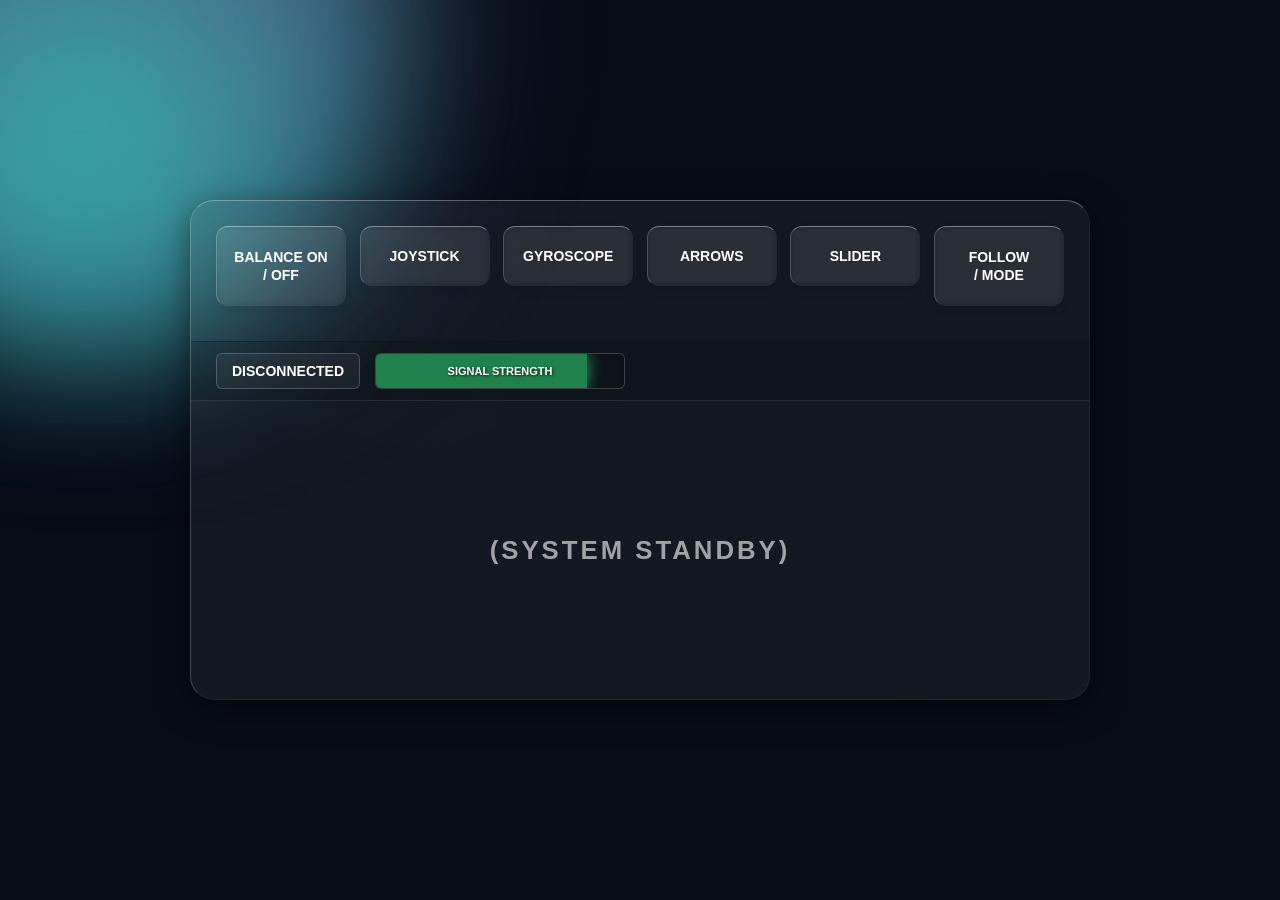
<file: index.html>
<!DOCTYPE html>
<html lang="en">

<head>
    <meta charset="UTF-8">
    <meta name="viewport" content="width=device-width, initial-scale=1.0, maximum-scale=1.0, user-scalable=no, viewport-fit=cover">
    <meta name="theme-color" content="#080c17">
    <meta name="apple-mobile-web-app-capable" content="yes">
    <meta name="apple-mobile-web-app-status-bar-style" content="black-translucent">
    <meta name="HandheldFriendly" content="true">
    <meta name="mobile-web-app-capable" content="yes">
    <meta name="format-detection" content="telephone=no">
    <link rel="apple-touch-icon" href="icon.png">
    <title>AeroBalance | Modular Control Center</title>
    <link rel="stylesheet" href="style.css">
</head>

<body>
    <div class="orb orb-1"></div>
    <div class="orb orb-2"></div>
    <div class="orb orb-3"></div>

        <script>
        // Prevent double-tap zoom on mobile
        document.addEventListener('touchstart', function preventZoom(e) {
            if (e.touches.length > 1) {
                e.preventDefault();
            }
        }, { passive: false });
        // Hide address bar on load
        window.addEventListener('load', function() {
            setTimeout(function() {
                window.scrollTo(0, 1);
            }, 0);
        });
        </script>

    <div class="panel-container">
        <div class="button-bar">
            <div class="button button-two-line" id="btn-balance"><span>BALANCE ON</span><span>/ OFF</span></div>
            <div class="button mode-btn" data-mode="JOYSTICK">JOYSTICK</div>
            <div class="button mode-btn" data-mode="GYROSCOPE">GYROSCOPE</div>
            <div class="button mode-btn" data-mode="ARROW BUTTON">ARROWS</div>
            <div class="button mode-btn" data-mode="STEERING SLIDER">SLIDER</div>
            <div class="button button-two-line" id="btn-auto"><span>FOLLOW</span><span>/ MODE</span></div>
        </div>

        <div class="status-bar">
            <div class="status-box" id="btn-connect" style="cursor: pointer;">DISCONNECTED</div>
            <div class="combined-strength-box">
                <div class="signal-bar-bg" id="signal-fill"></div>
                <span class="signal-text">SIGNAL STRENGTH</span>
            </div>
        </div>

        <div class="main-display">
            <h3 id="display-text">(SYSTEM STANDBY)</h3>

            <div id="joystick-zone" class="control-zone">
                <div id="joystick-base">
                    <div id="joystick-knob"></div>
                </div>
                <div id="joystick-output" class="output-text">X: 0 | Y: 0</div>
            </div>

            <div id="arrow-zone" class="control-zone">
                <div class="arrow-grid">
                    <div class="arr-btn" id="btn-up">▲</div>
                    <div class="arr-btn" style="visibility:hidden"></div>
                    <div class="arr-btn" id="btn-down">▼</div>
                    <div class="arr-btn" style="visibility:hidden"></div>
                </div>
            </div>

            <div id="slider-zone" class="control-zone">
                <div class="slider-layout">
                    <div class="speed-display">
                        <div id="slider-output" class="speed-value">0%</div>
                    </div>
                    <div class="slider-wrapper">
                        <input type="range" id="speed-slider" class="vertical-slider" min="-100" max="100" value="0">
                    </div>
                    <div class="direction-display">
                        <div id="dir-forward" class="dir-box">FWD</div>
                        <div id="dir-backward" class="dir-box">REV</div>
                    </div>
                </div>
            </div>

            <div id="gyro-zone" class="control-zone">
                <div id="gyro-bubble-base">
                    <div id="gyro-bubble"></div>
                </div>
                <div id="gyro-output" class="output-text">TILT CONTROL</div>
                <button class="button reset-btn" id="btn-gyro-reset" onclick="resetGyroCalibration()" style="height: 40px; width: 150px; font-size: 12px; margin-top: 10px;">SET CENTER</button>
            </div>

            <div id="auto-zone" class="control-zone">
                <h2 style="color: #2ecc71;">FOLLOW MODE ACTIVE</h2>
            </div>
        </div>

        <div id="connection-overlay">
            <div class="connection-card">
                <div class="conn-tabs">
                    <div class="conn-tab active" id="tab-wifi">WI-FI</div>
                    <div class="conn-tab" id="tab-ble">BLUETOOTH</div>
                </div>
                <div id="content-wifi">
                    <input type="text" id="esp-ip" placeholder="192.168.4.1">
                    <button class="conn-btn" onclick="connectWifi()">CONNECT WI-FI</button>
                </div>
                <div id="content-ble" style="display:none;">
                    <button class="conn-btn" onclick="connectBLE()">PAIR DEVICE</button>
                </div>
                <p class="close-overlay-text" onclick="toggleOverlay()"
                    style="margin-top:15px; cursor:pointer; font-size:11px; opacity:0.5; font-weight: bold; letter-spacing: 1px;">
                    CLOSE</p>
            </div>
        </div>
    </div>

    <script src="network.js"></script>
    <script src="app.js"></script>
    <script src="controls/joystick.js"></script>
    <script src="controls/arrows.js"></script>
    <script src="controls/slider.js"></script>
    <script src="controls/gyroscope.js"></script>
    <script src="controls/auto.js"></script>
</body>

</html>
</file>
<file: style.css>
:root {
    --glass-bg: rgba(255, 255, 255, 0.05);
    --glass-blur: blur(700px);
    --glass-border-top: rgba(255, 255, 255, 0.3);
    --glass-border-left: rgba(255, 255, 255, 0.2);
    --glass-border-right: rgba(255, 255, 255, 0.05);
    --glass-border-bottom: rgba(255, 255, 255, 0.05);
    --glass-shadow: 0 8px 32px 0 rgba(0, 0, 0, 0.5);
    --text-main: #ffffff;
    --text-dim: rgba(255, 255, 255, 0.6);
    --accent-green: #2ecc71;
    --accent-glow: rgba(46, 204, 113, 0.8);
    --btn-glass: rgba(255, 255, 255, 0.05);
    --btn-hover: rgba(255, 255, 255, 0.15);
}

* {
    box-sizing: border-box;
    margin: 0;
    padding: 0;
    font-family: 'Segoe UI', sans-serif;
    text-transform: uppercase;
}

body {
    display: flex;
    justify-content: center;
    align-items: center;
    min-height: 100vh;
    padding: 20px;
    background-color: #080c17;
    overflow: hidden;
    position: relative;
}

/* Background Lights */
.orb {
    position: absolute;
    top: 0;
    left: 0;
    border-radius: 50%;
    filter: blur(90px);
    z-index: -1;
}

.orb-1 {
    width: 450px;
    height: 450px;
    background-color: #0fb9b1;
}

.orb-2 {
    width: 600px;
    height: 600px;
    background-color: #4b6584;
}

.orb-3 {
    width: 350px;
    height: 350px;
    background-color: #2bcbba;
    opacity: 0.6;
}

/* Main Panel */
.panel-container {
    width: 100%;
    max-width: 900px;
    height: 500px;
    background: var(--glass-bg);
    backdrop-filter: var(--glass-blur);
    -webkit-backdrop-filter: var(--glass-blur);
    border-top: 1px solid var(--glass-border-top);
    border-left: 1px solid var(--glass-border-left);
    border-right: 1px solid var(--glass-border-right);
    border-bottom: 1px solid var(--glass-border-bottom);
    border-radius: 24px;
    box-shadow: var(--glass-shadow);
    display: flex;
    flex-direction: column;
    z-index: 1;
}

/* Buttons */
.button-bar {
    padding: 25px;
    display: flex;
    justify-content: space-between;
    align-items: flex-start;
    flex-wrap: wrap;
}

.button {
    display: flex;
    flex-direction: column;
    justify-content: center;
    align-items: center;
    background: var(--btn-glass);
    border-top: 1px solid rgba(255, 255, 255, 0.4);
    border-left: 1px solid rgba(255, 255, 255, 0.2);
    border-bottom: 1px solid transparent;
    border-right: 1px solid transparent;
    backdrop-filter: blur(4px);
    color: var(--text-main);
    border-radius: 12px;
    padding: 10px 15px;
    font-size: 14px;
    font-weight: bold;
    width: 130px;
    height: 60px;
    box-shadow: 0 4px 10px rgba(0, 0, 0, 0.1);
    cursor: pointer;
    margin-bottom: 10px;
    transition: 0.2s;
}

.button span {
    display: block;
    width: 100%;
    text-align: center;
}

.button-two-line {
    height: 80px;
    line-height: 1.3;
}

.button:hover {
    background: var(--btn-hover);
    transform: translateY(-2px);
    box-shadow: 0 8px 20px rgba(0, 0, 0, 0.2);
}

.button.active {
    background: rgba(46, 204, 113, 0.2);
    border: 1px solid var(--accent-green);
    box-shadow: 0 0 15px rgba(46, 204, 113, 0.4);
    color: var(--accent-green);
    text-shadow: 0 0 8px rgba(46, 204, 113, 0.5);
}

/* Status Bar */
.status-bar {
    display: flex;
    align-items: center;
    background: rgba(0, 0, 0, 0.15);
    border-top: 1px solid rgba(0, 0, 0, 0.2);
    border-bottom: 1px solid rgba(255, 255, 255, 0.1);
    padding: 10px 25px;
    height: 60px;
    color: var(--text-main);
    font-size: 14px;
    font-weight: 600;
}

.status-box {
    border: 1px solid rgba(255, 255, 255, 0.2);
    border-radius: 6px;
    display: flex;
    justify-content: center;
    align-items: center;
    margin-right: 15px;
    padding: 0 15px;
    height: 36px;
    background: rgba(255, 255, 255, 0.05);
}

.combined-strength-box {
    position: relative;
    width: 250px;
    border: 1px solid rgba(255, 255, 255, 0.2);
    border-radius: 6px;
    height: 36px;
    background: rgba(0, 0, 0, 0.1);
    box-shadow: inset 0 2px 4px rgba(0, 0, 0, 0.2);
    display: flex;
    justify-content: center;
    align-items: center;
    overflow: hidden;
}

.signal-bar-bg {
    position: absolute;
    top: 0;
    left: 0;
    height: 100%;
    width: 0%;
    background: rgba(46, 204, 113, 0.6);
    box-shadow: 0 0 15px var(--accent-glow);
    transition: 1.5s ease;
    z-index: 0;
}

.signal-text {
    position: relative;
    z-index: 1;
    text-shadow: 1px 1px 3px rgba(0, 0, 0, 0.8);
    font-size: 11px;
}

/* Display Zones */
.main-display {
    flex-grow: 1;
    display: flex;
    flex-direction: column;
    justify-content: center;
    align-items: center;
    padding: 20px;
    color: var(--text-dim);
    font-size: 22px;
    text-transform: none;
    letter-spacing: 3px;
    text-align: center;
    overflow: hidden;
}

.control-zone {
    display: none;
    flex-direction: column;
    align-items: center;
    gap: 15px;
    width: 100%;
}

.output-text {
    font-family: monospace;
    font-size: 20px;
    color: var(--accent-green);
    background: rgba(0, 0, 0, 0.3);
    padding: 5px 15px;
    border-radius: 8px;
    border: 1px solid rgba(255, 255, 255, 0.1);
}

/* 1. Joystick */
#joystick-base {
    width: 180px;
    height: 180px;
    border-radius: 50%;
    background: rgba(0, 0, 0, 0.2);
    border: 2px solid rgba(255, 255, 255, 0.2);
    position: relative;
    touch-action: none;
}

#joystick-knob {
    width: 60px;
    height: 60px;
    border-radius: 50%;
    background: var(--accent-green);
    box-shadow: 0 0 20px var(--accent-glow);
    position: absolute;
    top: 50%;
    left: 50%;
    margin: -30px 0 0 -30px;
    cursor: grab;
}

/* 2. Arrows */
.arrow-grid {
    display: grid;
    grid-template-columns: 60px 60px 60px;
    gap: 10px;
}

.arr-btn {
    width: 60px;
    height: 60px;
    background: rgba(255, 255, 255, 0.1);
    border: 1px solid rgba(255, 255, 255, 0.3);
    border-radius: 10px;
    color: white;
    font-size: 24px;
    cursor: pointer;
    display: flex;
    justify-content: center;
    align-items: center;
    transition: 0.1s;
}

.arr-btn:active {
    background: var(--accent-green);
    box-shadow: 0 0 15px var(--accent-glow);
    transform: scale(0.95);
}

#btn-up {
    grid-column: 2;
    grid-row: 1;
}

#btn-left {
    grid-column: 1;
    grid-row: 2;
}

#btn-down {
    grid-column: 2;
    grid-row: 2;
}

#btn-right {
    grid-column: 3;
    grid-row: 2;
}

/* 3. Sliders */
.slider-layout {
    display: flex;
    align-items: center;
    justify-content: center;
    gap: 50px;
    width: 100%;
}

.speed-display {
    display: flex;
    flex-direction: column;
    align-items: center;
}

.speed-value {
    font-family: monospace;
    font-size: 50px;
    font-weight: bold;
    color: var(--text-main);
    text-shadow: 0 0 10px rgba(255, 255, 255, 0.3);
}

.slider-wrapper {
    height: 200px;
    width: 40px;
    position: relative;
    display: flex;
    justify-content: center;
    align-items: center;
}

.vertical-slider {
    appearance: none;
    -webkit-appearance: none;
    width: 200px;
    height: 10px;
    background: rgba(0, 0, 0, 0.6);
    border-radius: 6px;
    outline: none;
    transform: rotate(-90deg);
}

.vertical-slider::-webkit-slider-thumb {
    appearance: none;
    height: 40px;
    width: 40px;
    border-radius: 50%;
    background: #fff;
    border: 3px solid var(--accent-green);
    cursor: grab;
}

.direction-display {
    display: flex;
    flex-direction: column;
    gap: 10px;
}

.dir-box {
    padding: 10px 20px;
    border: 1px solid rgba(255, 255, 255, 0.1);
    border-radius: 8px;
    font-size: 14px;
    opacity: 0.3;
    transition: 0.2s;
}

.dir-box.active-forward {
    opacity: 1;
    color: var(--accent-green);
    border-color: var(--accent-green);
    text-shadow: 0 0 8px var(--accent-glow);
}

.dir-box.active-backward {
    opacity: 1;
    color: #e74c3c;
    border-color: #e74c3c;
    text-shadow: 0 0 8px rgba(231, 76, 60, 0.8);
}

/* 4. Gyroscope */
.reset-btn {
    margin-top: 15px;
    background: rgba(255, 255, 255, 0.1);
    border: 1px solid rgba(255, 255, 255, 0.2);
    height: 40px !important;
    width: auto !important;
    min-width: 120px;
    padding: 0 15px;
}

.reset-btn:active {
    background: var(--accent-green);
    color: black;
}

#gyro-bubble-base {
    width: 150px;
    height: 150px;
    border-radius: 50%;
    border: 2px dashed rgba(255, 255, 255, 0.3);
    position: relative;
}

#gyro-bubble {
    width: 20px;
    height: 20px;
    border-radius: 50%;
    background: var(--accent-green);
    position: absolute;
    top: 50%;
    left: 50%;
    margin: -10px;
    box-shadow: 0 0 15px var(--accent-glow);
    transition: 0.1s linear;
}

/* Connection Overlay */
#connection-overlay {
    position: absolute;
    width: 100%;
    height: 100%;
    background: rgba(0, 0, 0, 0.8);
    backdrop-filter: blur(10px);
    display: none;
    justify-content: center;
    align-items: center;
    z-index: 100;
    border-radius: 24px;
}

.connection-card {
    background: #111;
    padding: 30px;
    border-radius: 20px;
    width: 350px;
    text-align: center;
    border: 1px solid #333;
}

.conn-tabs {
    display: flex;
    border: 1px solid #333;
    border-radius: 10px;
    overflow: hidden;
    margin-bottom: 20px;
}

.conn-tab {
    flex: 1;
    padding: 10px;
    cursor: pointer;
    color: #666;
    transition: 0.3s;
}

.conn-tab.active {
    background: var(--accent-green);
    color: black;
    font-weight: bold;
}

#esp-ip {
    width: 100%;
    padding: 12px;
    background: #000;
    border: 1px solid #333;
    color: #fff;
    border-radius: 8px;
    margin-bottom: 15px;
    text-align: center;
}

.conn-btn {
    width: 100%;
    padding: 12px;
    background: var(--accent-green);
    border: none;
    border-radius: 8px;
    font-weight: bold;
    cursor: pointer;
    box-shadow: 0 0 15px var(--accent-glow);
}

/* Mobile Optimization */
@media (max-width: 768px) {
    body {
        padding: 10px;
    }

    .panel-container {
        height: 95vh;
        width: 100%;
    }

    .button-bar {
        padding: 10px;
        display: grid;
        grid-template-columns: 1fr 1fr;
        gap: 10px;
    }

    .button {
        width: 100%;
        height: 50px;
        font-size: 11px;
    }

    .button-two-line {
        height: 60px;
    }

    .status-bar {
        height: 50px;
        padding: 0 10px;
    }

    .combined-strength-box {
        width: 160px;
    }

    #joystick-base {
        width: 200px;
        height: 200px;
    }

    .slider-layout {
        gap: 20px;
    }

    .speed-value {
        font-size: 40px;
    }
    .main-display {
        padding: 10px;
        font-size: 16px;
    }
    .arrow-grid {
        grid-template-columns: 40px 40px 40px;
        gap: 5px;
    }
    .arr-btn {
        width: 40px;
        height: 40px;
        font-size: 18px;
    }
    #joystick-base {
        width: 120px;
        height: 120px;
    }
    #joystick-knob {
        width: 40px;
        height: 40px;
        margin: -20px 0 0 -20px;
    }
    .slider-wrapper {
        height: 120px;
        width: 30px;
    }
    .vertical-slider {
        width: 120px;
        height: 8px;
    }
    #gyro-bubble-base {
        width: 90px;
        height: 90px;
    }
    #gyro-bubble {
        width: 14px;
        height: 14px;
        margin: -7px;
    }
    .connection-card {
        width: 95vw;
        min-width: unset;
        padding: 10px;
    }
}

/* Extra: Landscape mode for very small screens */
@media (max-width: 600px) and (orientation: landscape) {
    .panel-container {
        height: 100vh;
        max-width: 100vw;
    }
    .main-display {
        flex-direction: row;
        flex-wrap: wrap;
        align-items: flex-start;
        justify-content: flex-start;
        font-size: 14px;
        padding: 5px;
    }
    .slider-layout {
        flex-direction: column;
        gap: 10px;
    }
}
</file>
